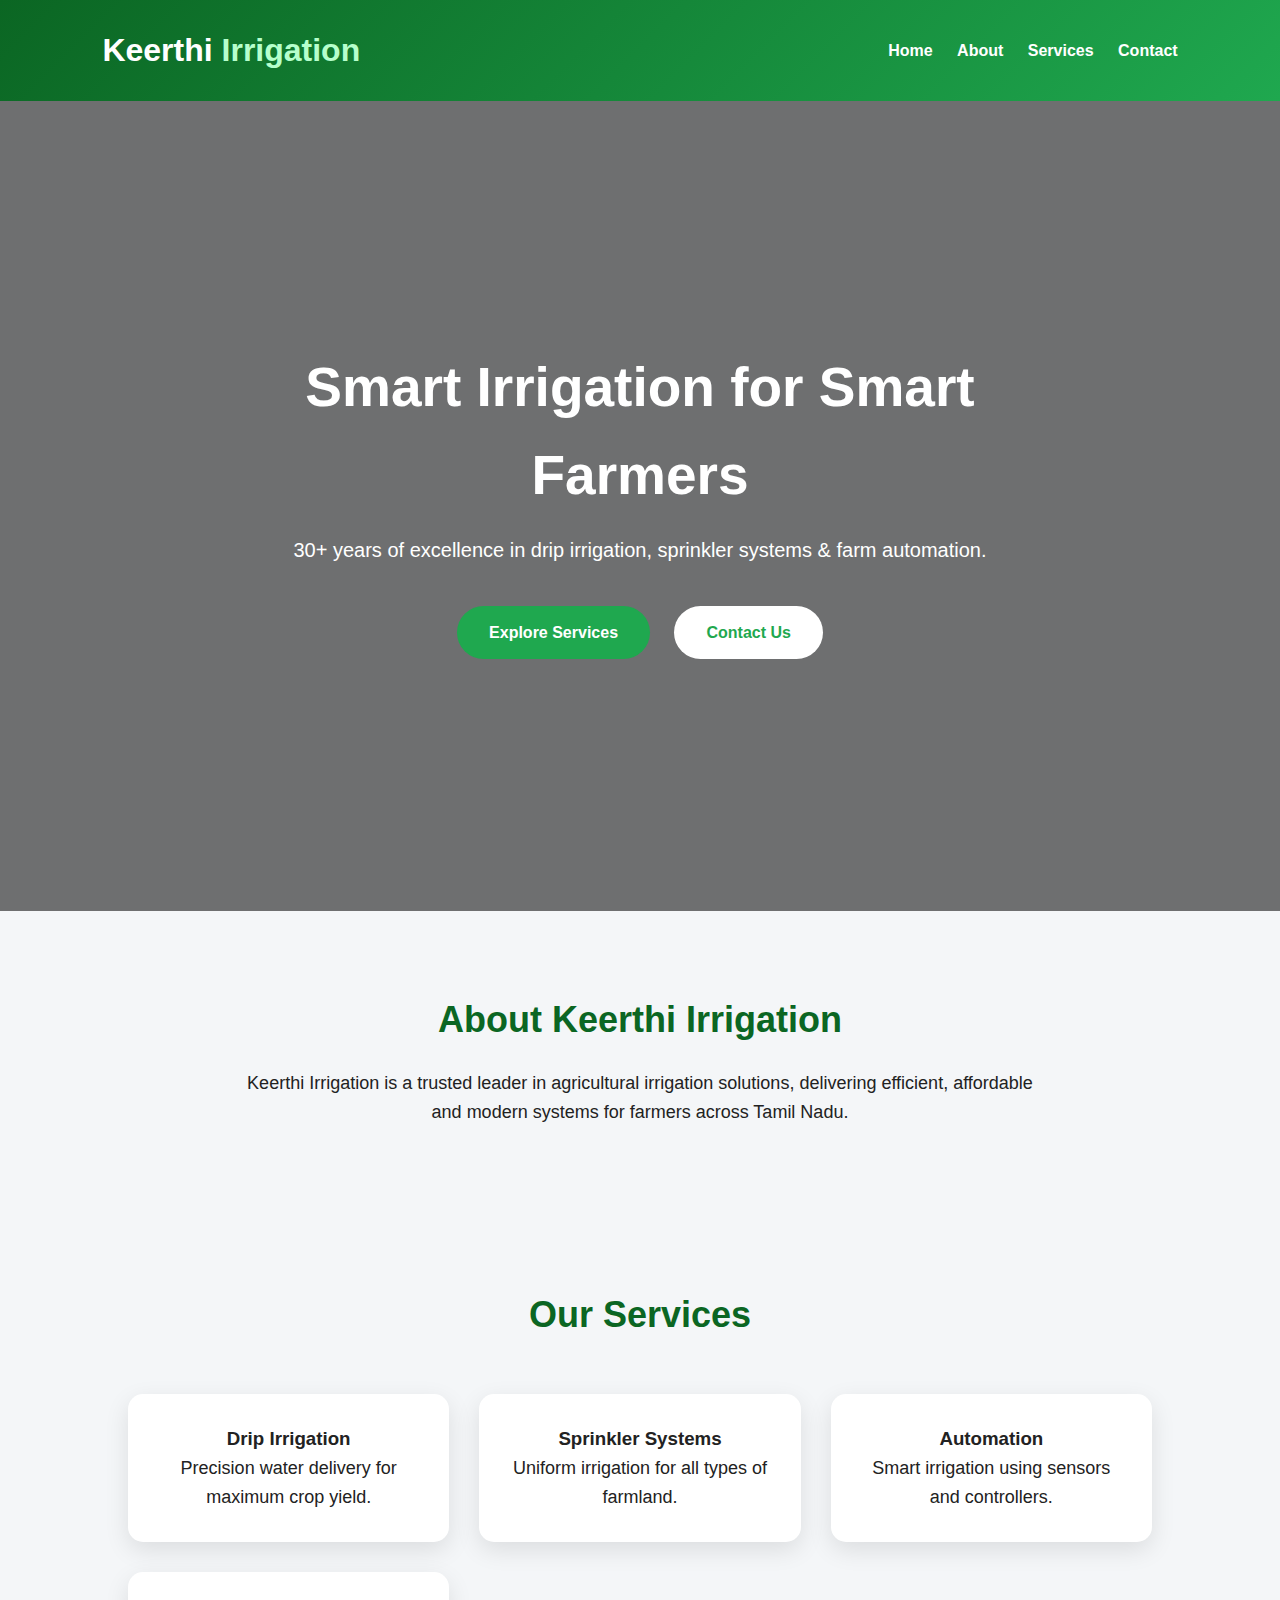
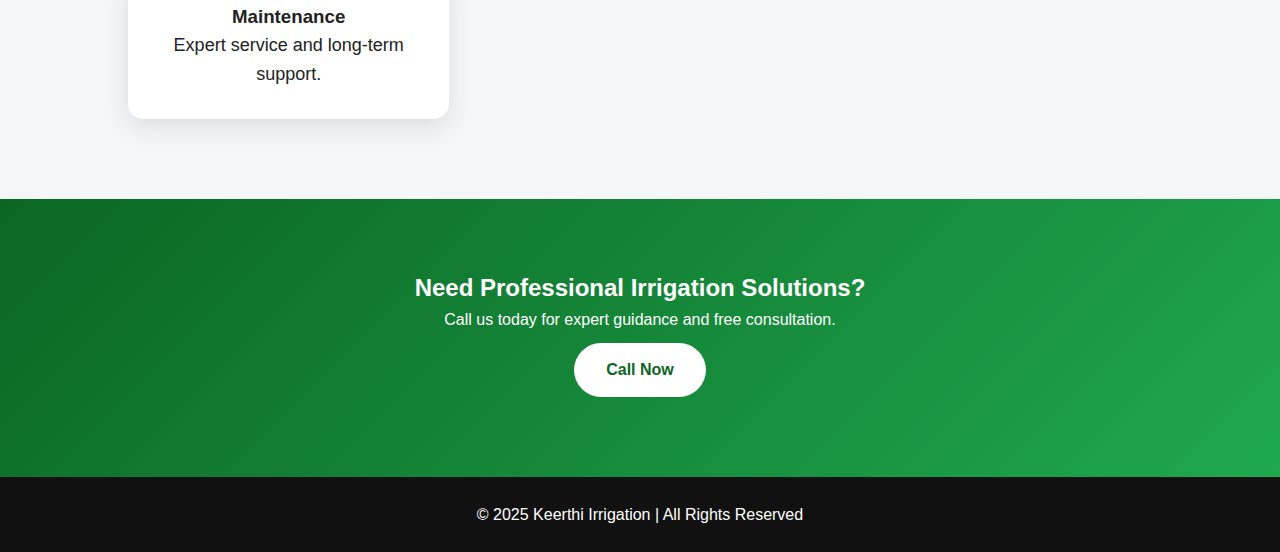
<file: index.html>
<!DOCTYPE html>
<html lang="en">
<head>
<meta charset="UTF-8">
<meta name="viewport" content="width=device-width, initial-scale=1.0">

<title>Keerthi Irrigation | Smart Agriculture Solutions</title>

<meta name="description" content="Keerthi Irrigation provides advanced drip irrigation, sprinkler systems and smart agriculture solutions across Tamil Nadu.">

<style>
/* ================= RESET ================= */
* {
  margin: 0;
  padding: 0;
  box-sizing: border-box;
  font-family: "Segoe UI", sans-serif;
}

/* ================= GLOBAL ================= */
body {
  background: #f4f6f8;
  color: #222;
  line-height: 1.6;
}

/* ================= HEADER ================= */
header {
  background: linear-gradient(135deg, #0b6623, #1fa84f);
  color: white;
  padding: 25px 8%;
  display: flex;
  justify-content: space-between;
  align-items: center;
  position: sticky;
  top: 0;
  z-index: 1000;
}

header h1 span {
  color: #b6ffcc;
}

nav a {
  color: white;
  text-decoration: none;
  margin-left: 20px;
  font-weight: 600;
}

nav a:hover {
  text-decoration: underline;
}

/* ================= HERO ================= */
.hero {
  min-height: 90vh;
  background: linear-gradient(rgba(0,0,0,0.55), rgba(0,0,0,0.55)),
  url("https://images.unsplash.com/photo-1501004318641-b39e6451bec6") center/cover no-repeat;
  display: flex;
  align-items: center;
  text-align: center;
  padding: 0 10%;
  color: white;
}

.hero-content {
  max-width: 700px;
  margin: auto;
}

.hero h1 {
  font-size: 55px;
  margin-bottom: 15px;
}

.hero p {
  font-size: 20px;
  margin-bottom: 30px;
}

.btn {
  display: inline-block;
  padding: 14px 32px;
  border-radius: 30px;
  text-decoration: none;
  font-weight: 600;
  margin: 10px;
}

.btn.primary {
  background: #1fa84f;
  color: white;
}

.btn.secondary {
  background: white;
  color: #1fa84f;
}

/* ================= SECTIONS ================= */
.section {
  padding: 80px 10%;
  text-align: center;
}

.section h2 {
  font-size: 36px;
  color: #0b6623;
  margin-bottom: 20px;
}

.section p {
  max-width: 800px;
  margin: auto;
  font-size: 18px;
}

/* ================= SERVICES ================= */
.services-grid {
  display: grid;
  grid-template-columns: repeat(auto-fit, minmax(250px, 1fr));
  gap: 30px;
  margin-top: 50px;
}

.service-box {
  background: white;
  padding: 30px;
  border-radius: 15px;
  box-shadow: 0 8px 25px rgba(0,0,0,0.1);
  transition: 0.3s;
}

.service-box:hover {
  transform: translateY(-10px);
}

/* ================= CTA ================= */
.cta {
  background: linear-gradient(135deg, #0b6623, #1fa84f);
  color: white;
  text-align: center;
  padding: 70px 20px;
}

.cta .btn {
  background: white;
  color: #0b6623;
}

/* ================= FOOTER ================= */
footer {
  background: #111;
  color: white;
  text-align: center;
  padding: 25px;
}

/* ================= RESPONSIVE ================= */
@media(max-width: 768px) {
  header {
    flex-direction: column;
    text-align: center;
  }

  nav {
    margin-top: 10px;
  }

  .hero h1 {
    font-size: 38px;
  }
}
</style>
</head>

<body>

<header>
  <h1>Keerthi <span>Irrigation</span></h1>
  <nav>
    <a href="#">Home</a>
    <a href="#about">About</a>
    <a href="#services">Services</a>
    <a href="#contact">Contact</a>
  </nav>
</header>

<section class="hero">
  <div class="hero-content">
    <h1>Smart Irrigation for Smart Farmers</h1>
    <p>30+ years of excellence in drip irrigation, sprinkler systems & farm automation.</p>
    <a href="#services" class="btn primary">Explore Services</a>
    <a href="#contact" class="btn secondary">Contact Us</a>
  </div>
</section>

<section class="section" id="about">
  <h2>About Keerthi Irrigation</h2>
  <p>
    Keerthi Irrigation is a trusted leader in agricultural irrigation solutions,
    delivering efficient, affordable and modern systems for farmers across Tamil Nadu.
  </p>
</section>

<section class="section" id="services">
  <h2>Our Services</h2>

  <div class="services-grid">
    <div class="service-box">
      <h3>Drip Irrigation</h3>
      <p>Precision water delivery for maximum crop yield.</p>
    </div>

    <div class="service-box">
      <h3>Sprinkler Systems</h3>
      <p>Uniform irrigation for all types of farmland.</p>
    </div>

    <div class="service-box">
      <h3>Automation</h3>
      <p>Smart irrigation using sensors and controllers.</p>
    </div>

    <div class="service-box">
      <h3>Maintenance</h3>
      <p>Expert service and long-term support.</p>
    </div>
  </div>
</section>

<section class="cta" id="contact">
  <h2>Need Professional Irrigation Solutions?</h2>
  <p>Call us today for expert guidance and free consultation.</p>
  <a href="tel:+919786908640" class="btn">Call Now</a>
</section>

<footer>
  <p>© 2025 Keerthi Irrigation | All Rights Reserved</p>
</footer>

</body>
</html>
</file>
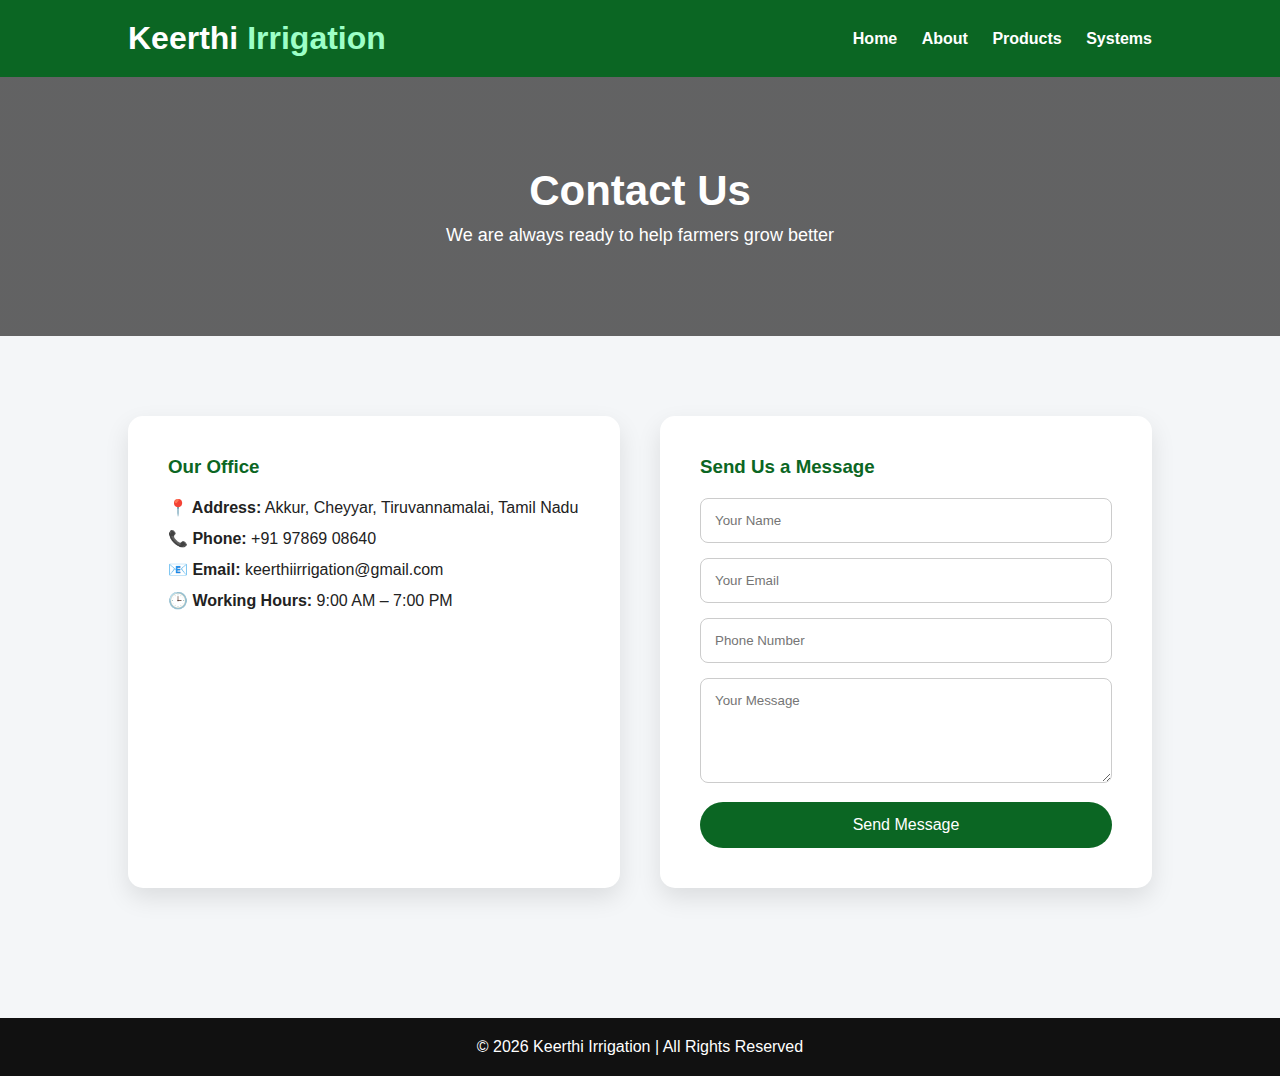
<file: contact.html>
<!DOCTYPE html>
<html lang="en">
<head>
<meta charset="UTF-8">
<meta name="viewport" content="width=device-width, initial-scale=1.0">
<title>Contact Us | Keerthi Irrigation</title>

<style>
* {
    margin: 0;
    padding: 0;
    box-sizing: border-box;
    font-family: "Segoe UI", sans-serif;
}

body {
    background: #f4f6f8;
    color: #222;
}

/* HEADER */
header {
    background: #0b6623;
    padding: 20px 10%;
    color: white;
    display: flex;
    justify-content: space-between;
    align-items: center;
}

header h1 span {
    color: #9cffc7;
}

nav a {
    color: white;
    margin-left: 20px;
    text-decoration: none;
    font-weight: 600;
}

nav a:hover {
    text-decoration: underline;
}

/* BANNER */
.banner {
    background: linear-gradient(rgba(0,0,0,0.6), rgba(0,0,0,0.6)),
    url("https://images.unsplash.com/photo-1501004318641-b39e6451bec6") center/cover no-repeat;
    color: white;
    padding: 90px 20px;
    text-align: center;
}

.banner h2 {
    font-size: 42px;
}

.banner p {
    font-size: 18px;
    margin-top: 10px;
}

/* CONTACT SECTION */
.contact-section {
    padding: 80px 10%;
    display: grid;
    grid-template-columns: repeat(auto-fit, minmax(300px, 1fr));
    gap: 40px;
}

/* INFO BOX */
.contact-info {
    background: white;
    padding: 40px;
    border-radius: 15px;
    box-shadow: 0 10px 25px rgba(0,0,0,0.1);
}

.contact-info h3 {
    margin-bottom: 20px;
    color: #0b6623;
}

.contact-info p {
    margin-bottom: 12px;
    font-size: 16px;
}

/* FORM */
.contact-form {
    background: white;
    padding: 40px;
    border-radius: 15px;
    box-shadow: 0 10px 25px rgba(0,0,0,0.1);
}

.contact-form h3 {
    margin-bottom: 20px;
    color: #0b6623;
}

.contact-form input,
.contact-form textarea {
    width: 100%;
    padding: 14px;
    margin-bottom: 15px;
    border-radius: 8px;
    border: 1px solid #ccc;
    outline: none;
}

.contact-form button {
    background: #0b6623;
    color: white;
    padding: 14px;
    border: none;
    width: 100%;
    font-size: 16px;
    border-radius: 25px;
    cursor: pointer;
}

.contact-form button:hover {
    background: #08834d;
}

/* FOOTER */
footer {
    background: #111;
    color: white;
    text-align: center;
    padding: 20px;
    margin-top: 50px;
}

/* RESPONSIVE */
@media(max-width: 600px) {
    header {
        flex-direction: column;
        text-align: center;
    }

    nav {
        margin-top: 10px;
    }
}
</style>
</head>

<body>

<header>
    <h1>Keerthi <span>Irrigation</span></h1>
    <nav>
        <a href="index.html">Home</a>
        <a href="about.html">About</a>
        <a href="products.html">Products</a>
        <a href="systems.html">Systems</a>
    </nav>
</header>

<section class="banner">
    <h2>Contact Us</h2>
    <p>We are always ready to help farmers grow better</p>
</section>

<section class="contact-section">

    <div class="contact-info">
        <h3>Our Office</h3>
        <p><strong>📍 Address:</strong> Akkur, Cheyyar, Tiruvannamalai, Tamil Nadu</p>
        <p><strong>📞 Phone:</strong> +91 97869 08640</p>
        <p><strong>📧 Email:</strong> keerthiirrigation@gmail.com</p>
        <p><strong>🕒 Working Hours:</strong> 9:00 AM – 7:00 PM</p>
    </div>

    <div class="contact-form">
        <h3>Send Us a Message</h3>
        <form>
            <input type="text" placeholder="Your Name" required>
            <input type="email" placeholder="Your Email" required>
            <input type="text" placeholder="Phone Number" required>
            <textarea rows="5" placeholder="Your Message"></textarea>
            <button type="submit">Send Message</button>
        </form>
    </div>

</section>

<footer>
    <p>© 2026 Keerthi Irrigation | All Rights Reserved</p>
</footer>

</body>
</html>
</file>
